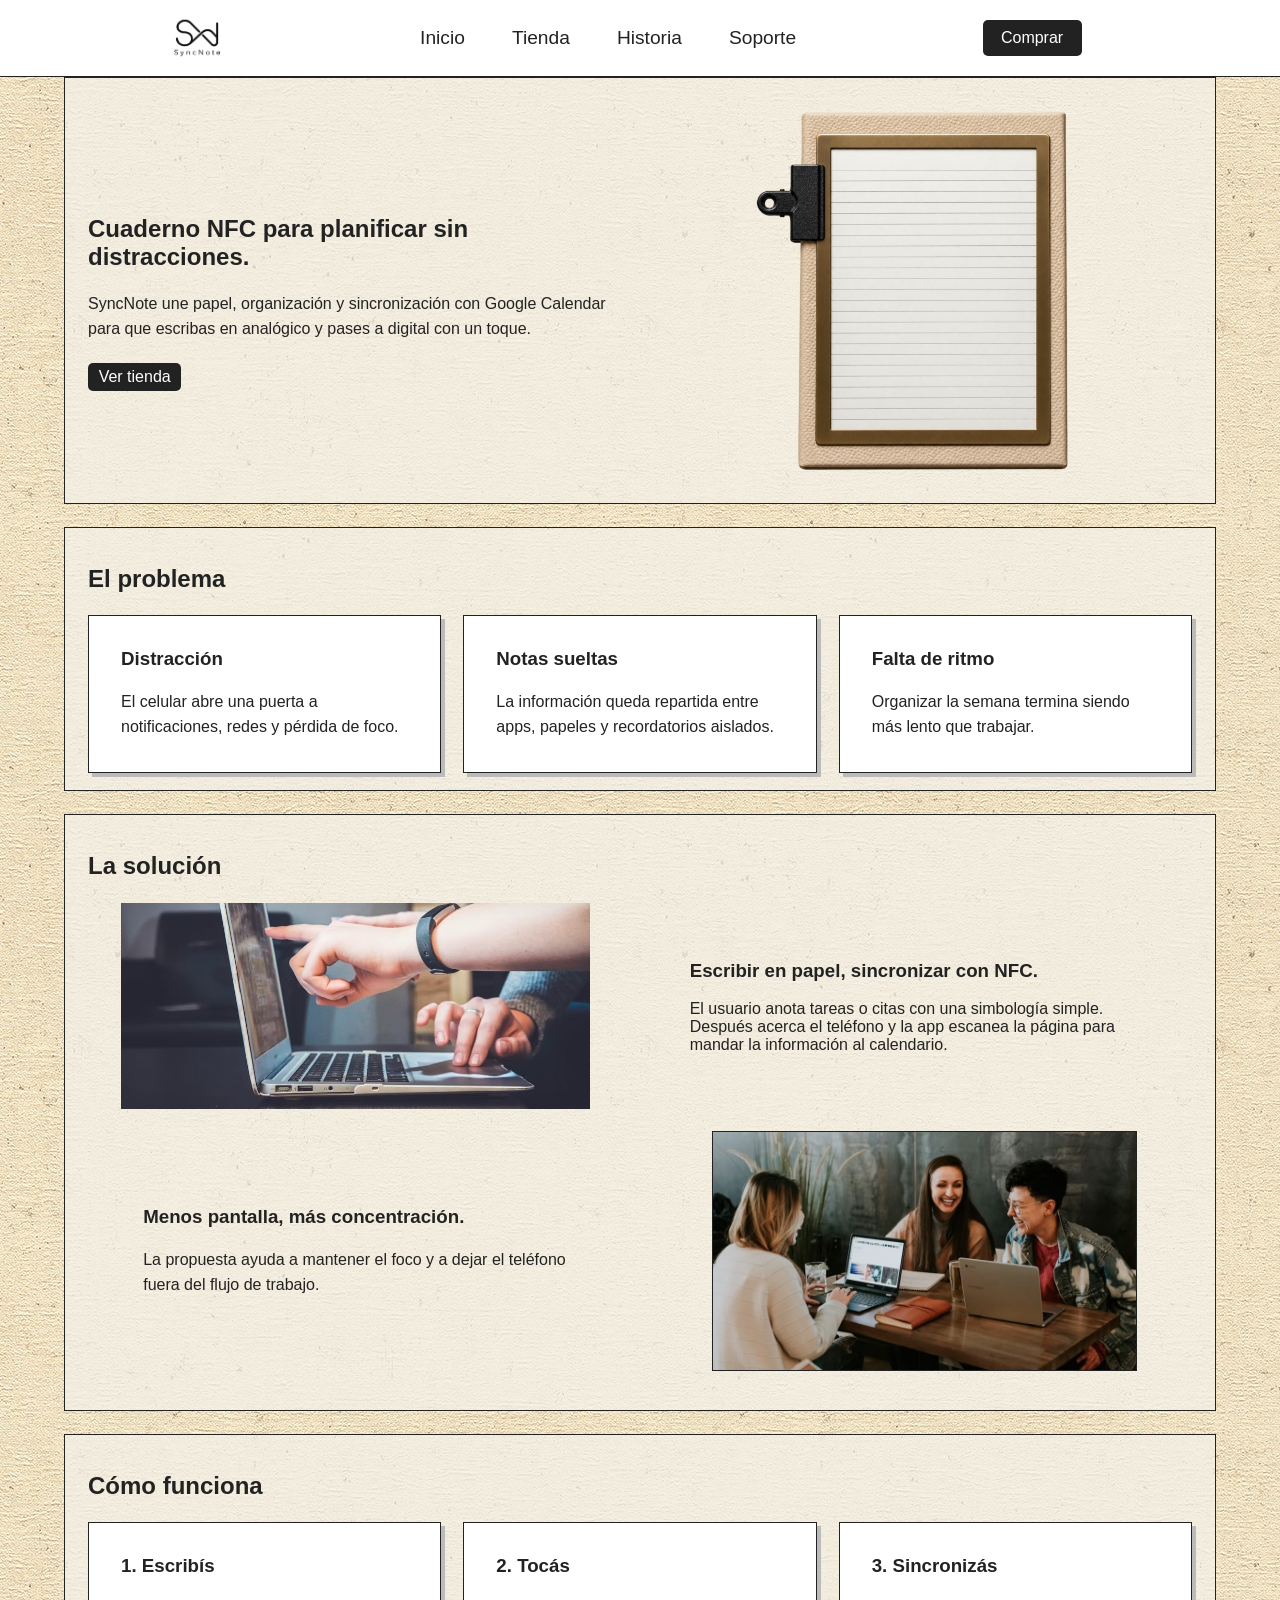
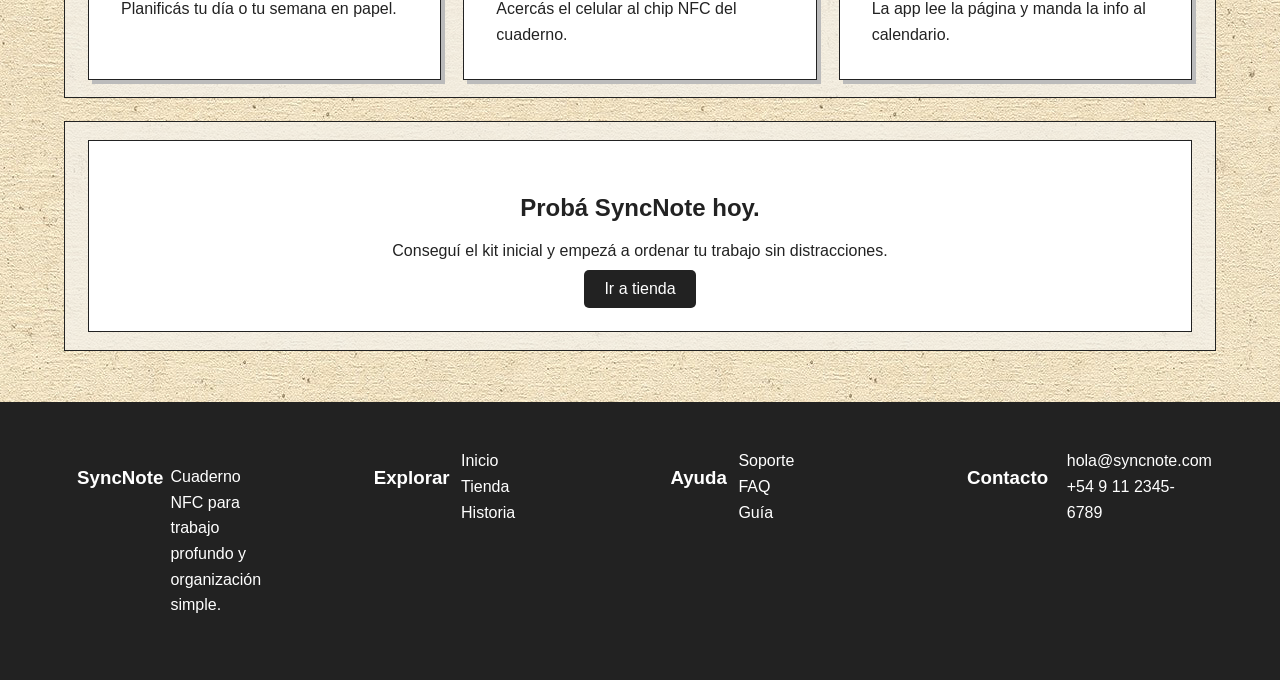
<file: index.html>
<!DOCTYPE html>
<html lang="es">
<head>
    <meta charset="UTF-8">
    <meta name="viewport" content="width=device-width, initial-scale=1.0">
    <title>SyncNote</title>
    <link rel="stylesheet" href="style.css">
</head>
<body>
<header>
    <nav>
        <a class="logo" href="index.html">
            <img src="img/logo.png" alt="SyncNote">
        </a>
        <div>
            <ul>
                <li><a href="index.html">Inicio</a></li>
                <li><a href="tienda.html">Tienda</a></li>
                <li><a href="historia.html">Historia</a></li>
                <li><a href="soporte.html">Soporte</a></li>
            </ul>
        </div>
        <a class="boton-oscuro" href="tienda.html">Comprar</a>
    </nav>
</header>
<main>
    <section class="portada">
        <div>
            <h1>Cuaderno NFC para planificar sin distracciones.</h1>
            <p>SyncNote une papel, organización y sincronización con Google Calendar para que escribas en analógico y pases a digital con un toque.</p>
            <a class="boton-oscuro" href="tienda.html">Ver tienda</a>
        </div>
        <div>
            <img src="img/producto.png" alt="Cuaderno SyncNote NFC">
        </div>
    </section>
    
    <section>
        <h2>El problema</h2>
        <div class="cuadricula3">
            <article>
                <h3>Distracción</h3>
                <p>El celular abre una puerta a notificaciones, redes y pérdida de foco.</p>
            </article>
            <article>
                <h3>Notas sueltas</h3>
                <p>La información queda repartida entre apps, papeles y recordatorios aislados.</p>
            </article>
            <article>
                <h3>Falta de ritmo</h3>
                <p>Organizar la semana termina siendo más lento que trabajar.</p>
            </article>
        </div>
    </section>

    <section>
        <h2>La solución</h2>
        <div class="fila">
            <div>
                <img src="img/photo-1.jpg" alt="Cuaderno SyncNote abierto">
            </div>
            <div>
                <h3>Escribir en papel, sincronizar con NFC.</h3>
                <p>El usuario anota tareas o citas con una simbología simple. Después acerca el teléfono y la app escanea la página para mandar la información al calendario.</p>
            </div>
        </div>
        <div class="filareverso">
            <div>
                <img src="img/photo-2.jpg" alt="Personas trabajando con enfoque">
            </div>
            <div>
                <h3>Menos pantalla, más concentración.</h3>
                <p>La propuesta ayuda a mantener el foco y a dejar el teléfono fuera del flujo de trabajo.</p>
            </div>
        </div>
    </section>

    <section>
        <h2>Cómo funciona</h2>
        <div class="cuadricula3">
            <article>
                <h3>1. Escribís</h3>
                <p>Planificás tu día o tu semana en papel.</p>
            </article>
            <article>
                <h3>2. Tocás</h3>
                <p>Acercás el celular al chip NFC del cuaderno.</p>
            </article>
            <article>
                <h3>3. Sincronizás</h3>
                <p>La app lee la página y manda la info al calendario.</p>
            </article>
        </div>
    </section>

    <section>
        <div class="caja-llamado">
            <h2>Probá SyncNote hoy.</h2>
            <p>Conseguí el kit inicial y empezá a ordenar tu trabajo sin distracciones.</p>
            <a class="boton-oscuro" href="tienda.html">Ir a tienda</a>
        </div>
    </section>
</main>
<footer>
    <div>
        <div>
            <h3>SyncNote</h3>
            <p>Cuaderno NFC para trabajo profundo y organización simple.</p>
        </div>
        <div>
            <h3>Explorar</h3>
            <ul>
                <li><a href="index.html">Inicio</a></li>
                <li><a href="tienda.html">Tienda</a></li>
                <li><a href="historia.html">Historia</a></li>
            </ul>
        </div>
        <div>
            <h3>Ayuda</h3>
            <ul>
                <li><a href="soporte.html">Soporte</a></li>
                <li><a href="soporte.html#faq">FAQ</a></li>
                <li><a href="soporte.html#inicio">Guía</a></li>
            </ul>
        </div>
        <div>
            <h3>Contacto</h3>
            <ul>
                <li>hola@syncnote.com</li>
                <li>+54 9 11 2345-6789</li>
            </ul>
        </div>
    </div>
</footer>
</body>
</html>
</file>
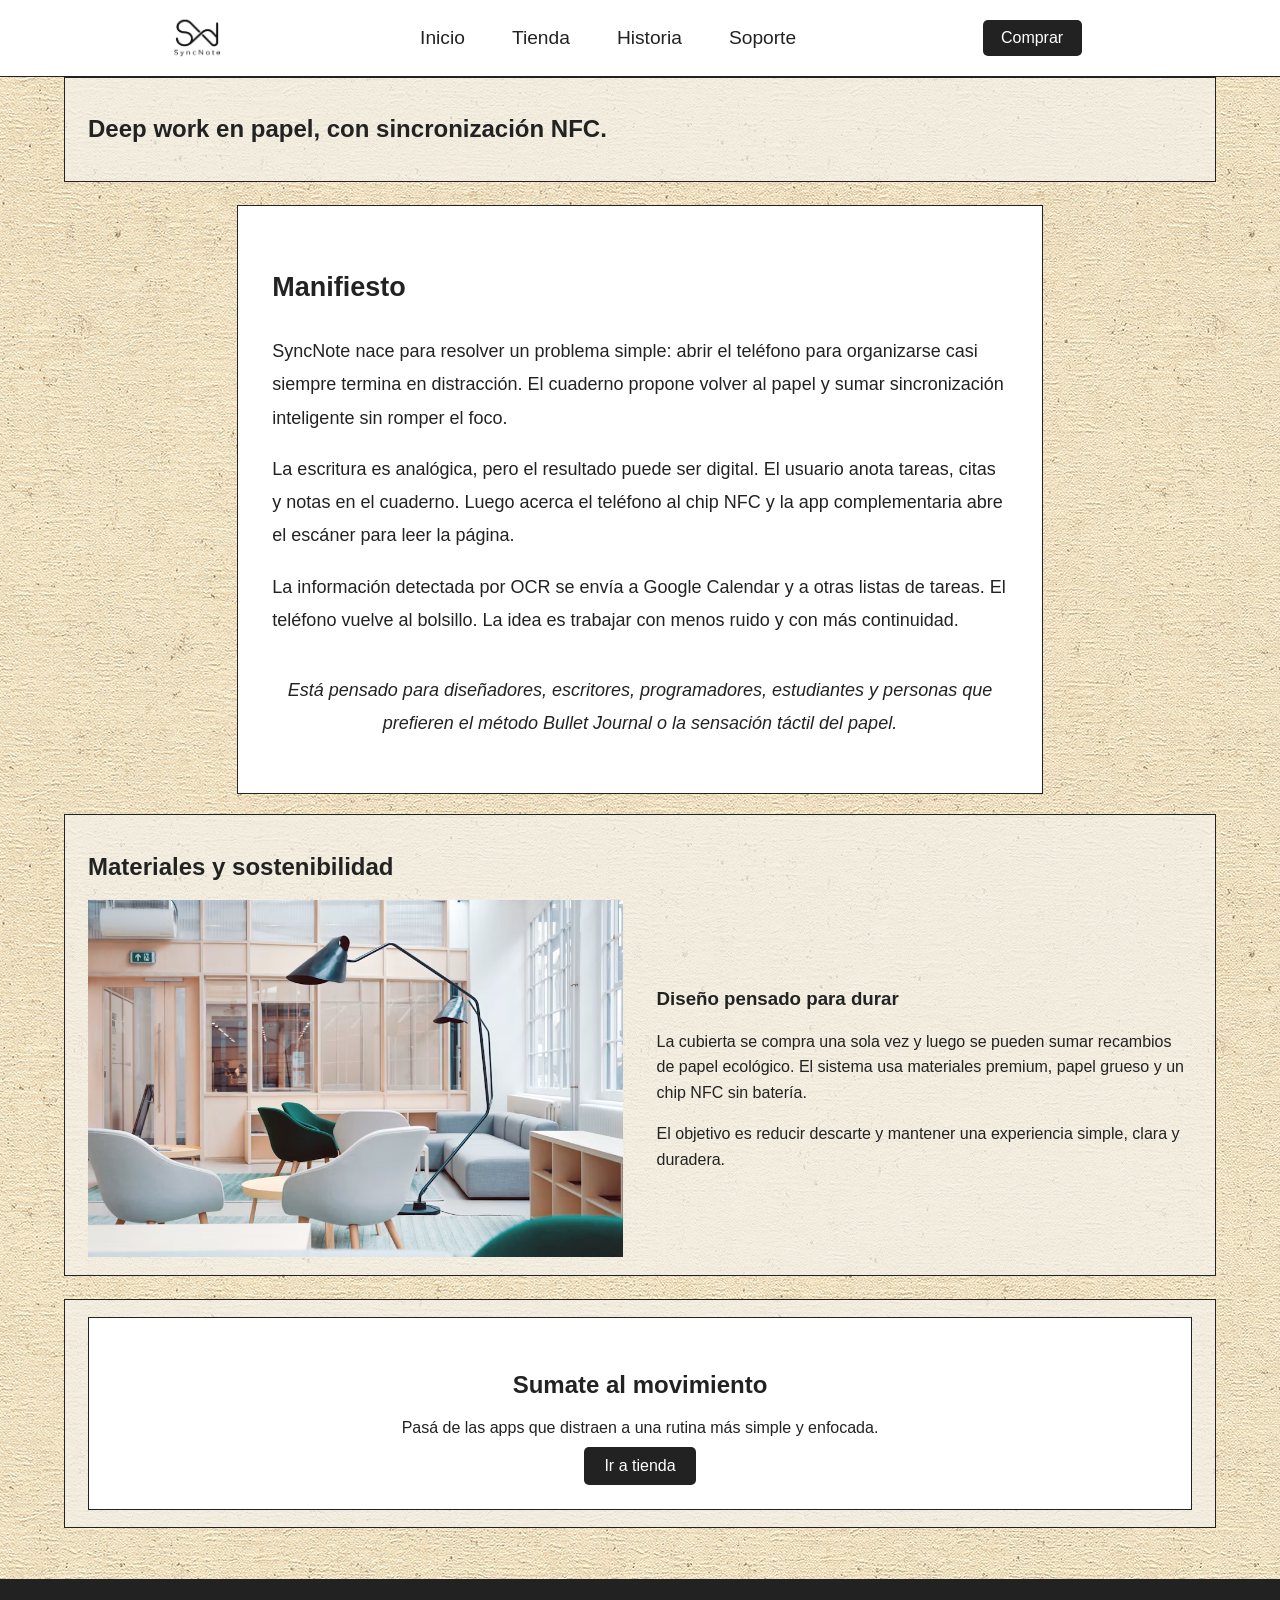
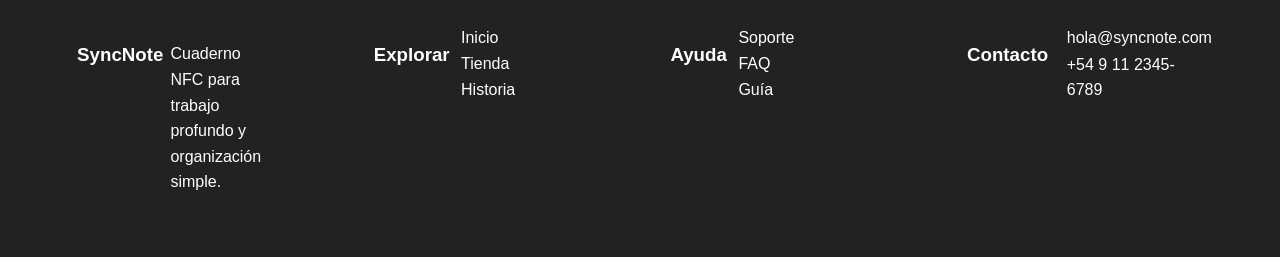
<file: historia.html>
<!DOCTYPE html>
<html lang="es">
<head>
    <meta charset="UTF-8">
    <meta name="viewport" content="width=device-width, initial-scale=1.0">
    <title>Historia | SyncNote</title>
    <link rel="stylesheet" href="style.css">
</head>
<body>
<header>
    <nav>
        <a class="logo" href="index.html">
            <img src="img/logo.png" alt="SyncNote">
        </a>
        <div>
            <ul>
                <li><a href="index.html">Inicio</a></li>
                <li><a href="tienda.html">Tienda</a></li>
                <li><a href="historia.html">Historia</a></li>
                <li><a href="soporte.html">Soporte</a></li>
            </ul>
        </div>
        <a class="boton-oscuro" href="tienda.html">Comprar</a>
    </nav>
</header>
<main>
    <section>
        <h1>Deep work en papel, con sincronización NFC.</h1>
    </section>
    
    <section class="seccion-manifiesto">
        <h2>Manifiesto</h2>
<p>SyncNote nace para resolver un problema simple: abrir el teléfono para organizarse casi siempre termina en distracción. El cuaderno propone volver al papel y sumar sincronización inteligente sin romper el foco.</p>
            
            <p>La escritura es analógica, pero el resultado puede ser digital. El usuario anota tareas, citas y notas en el cuaderno. Luego acerca el teléfono al chip NFC y la app complementaria abre el escáner para leer la página.</p>
            
            <p>La información detectada por OCR se envía a Google Calendar y a otras listas de tareas. El teléfono vuelve al bolsillo. La idea es trabajar con menos ruido y con más continuidad.</p>
            
            <p class="destacado">Está pensado para diseñadores, escritores, programadores, estudiantes y personas que prefieren el método Bullet Journal o la sensación táctil del papel.</p>    </section>
    
    <section>
        <h2>Materiales y sostenibilidad</h2>
        <div class="par">
            <div>
                <img src="img/photo-1524758631624-e2822e304c36.avif" alt="Materiales del cuaderno">
            </div>
            <div>
                <h3>Diseño pensado para durar</h3>
                <p>La cubierta se compra una sola vez y luego se pueden sumar recambios de papel ecológico. El sistema usa materiales premium, papel grueso y un chip NFC sin batería.</p>
                <p>El objetivo es reducir descarte y mantener una experiencia simple, clara y duradera.</p>
            </div>
        </div>
    </section>
    
    <section>
        <div class="caja-llamado">
            <h2>Sumate al movimiento</h2>
            <p>Pasá de las apps que distraen a una rutina más simple y enfocada.</p>
            <a class="boton-oscuro" href="tienda.html">Ir a tienda</a>
        </div>
    </section>
</main>
<footer>
    <div>
        <div>
            <h3>SyncNote</h3>
            <p>Cuaderno NFC para trabajo profundo y organización simple.</p>
        </div>
        <div>
            <h3>Explorar</h3>
            <ul>
                <li><a href="index.html">Inicio</a></li>
                <li><a href="tienda.html">Tienda</a></li>
                <li><a href="historia.html">Historia</a></li>
            </ul>
        </div>
        <div>
            <h3>Ayuda</h3>
            <ul>
                <li><a href="soporte.html">Soporte</a></li>
                <li><a href="soporte.html#faq">FAQ</a></li>
                <li><a href="soporte.html#inicio">Guía</a></li>
            </ul>
        </div>
        <div>
            <h3>Contacto</h3>
            <ul>
                <li>hola@syncnote.com</li>
                <li>+54 9 11 2345-6789</li>
            </ul>
        </div>
    </div>
</footer>
</body>
</html>
</file>
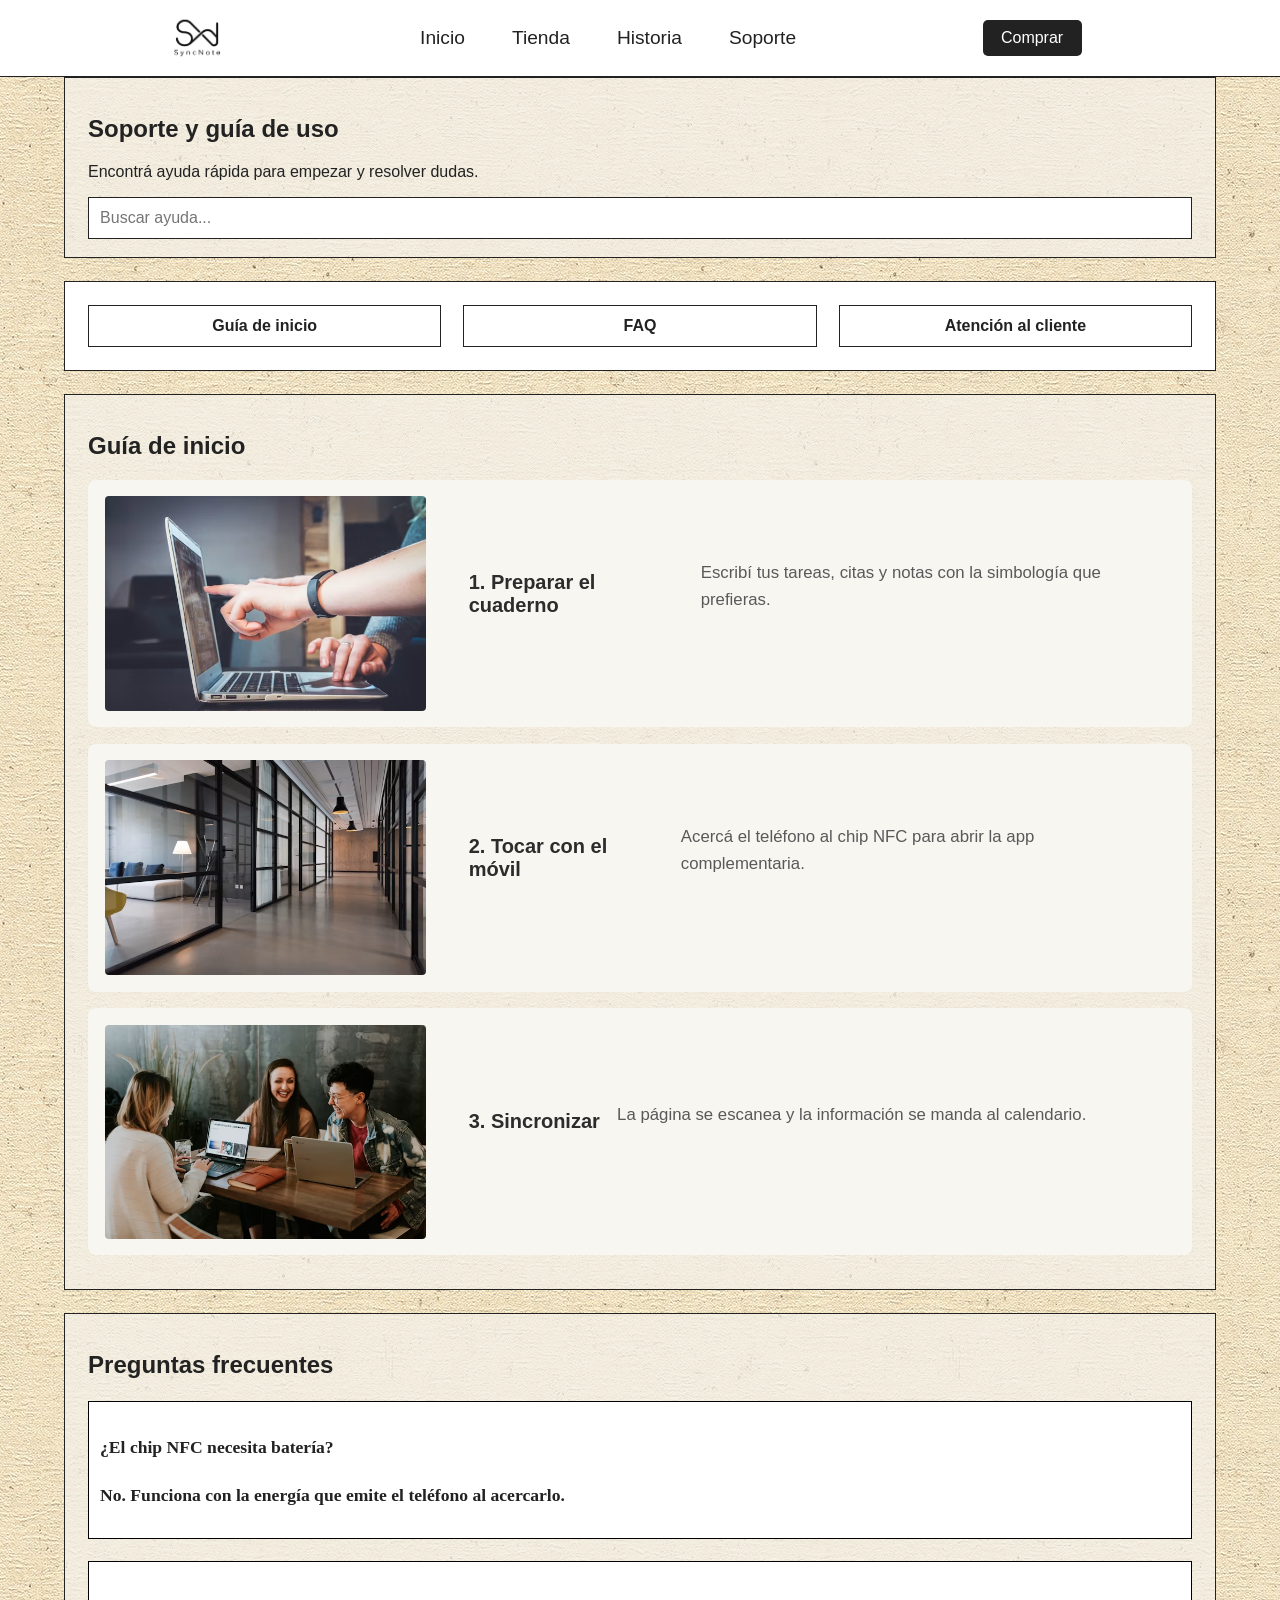
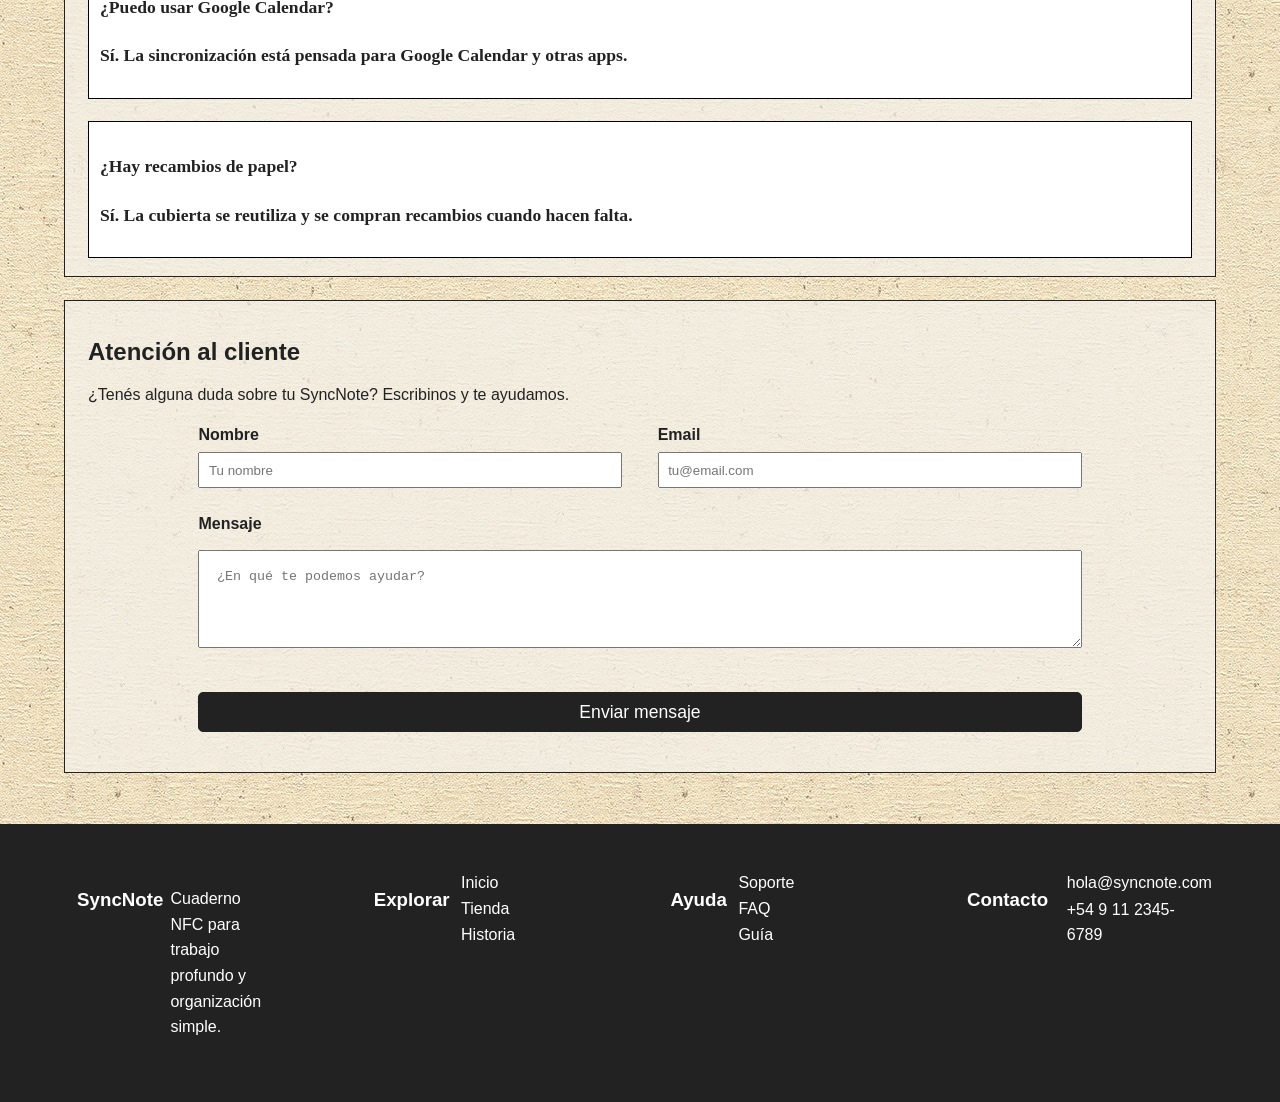
<file: soporte.html>
<!DOCTYPE html>
<html lang="es">
<head>
    <meta charset="UTF-8">
    <meta name="viewport" content="width=device-width, initial-scale=1.0">
    <title>Soporte | SyncNote</title>
    <link rel="stylesheet" href="style.css">
</head>
<body>
<header>
    <nav>
        <a class="logo" href="index.html">
            <img src="img/logo.png" alt="SyncNote">
        </a>
        <div>
            <ul>
                <li><a href="index.html">Inicio</a></li>
                <li><a href="tienda.html">Tienda</a></li>
                <li><a href="historia.html">Historia</a></li>
                <li><a href="soporte.html">Soporte</a></li>
            </ul>
        </div>
        <a class="boton-oscuro" href="tienda.html">Comprar</a>
    </nav>
</header>
<main>
    <section>
        <div>
            <h1>Soporte y guía de uso</h1>
            <p>Encontrá ayuda rápida para empezar y resolver dudas.</p>
        </div>
        <div class="barra-busqueda">
            <input type="text" placeholder="Buscar ayuda...">
        </div>
    </section>

    <section class="menu-soporte">
        <a href="#inicio">Guía de inicio</a>
        <a href="#faq">FAQ</a>
        <a href="#atencion">Atención al cliente</a>
    </section>

    <section id="inicio" class="inicio-pasos">
        <h2>Guía de inicio</h2>
        <div>
            <img src="img/photo-1516321318423-f06f85e504b3.avif" alt="Paso 1">
            <div>
                <h3>1. Preparar el cuaderno</h3>
                <p>Escribí tus tareas, citas y notas con la simbología que prefieras.</p>
            </div>
        </div>
        <div>
            <img src="img/photo-1497366754035-f200968a6e72.avif" alt="Paso 2">
            <div>
                <h3>2. Tocar con el móvil</h3>
                <p>Acercá el teléfono al chip NFC para abrir la app complementaria.</p>
            </div>
        </div>
        <div>
            <img src="img/photo-1522202176988-66273c2fd55f.avif" alt="Paso 3">
            <div>
                <h3>3. Sincronizar</h3>
                <p>La página se escanea y la información se manda al calendario.</p>
            </div>
        </div>
    </section>

    <section class="faq" id="faq">
        <h2>Preguntas frecuentes</h2>
        <div>
            <h4>¿El chip NFC necesita batería?</h4>
            <p>No. Funciona con la energía que emite el teléfono al acercarlo.</p>
        </div>
        <div>
            <h4>¿Puedo usar Google Calendar?</h4>
            <p>Sí. La sincronización está pensada para Google Calendar y otras apps.</p>
        </div>
        <div>
            <h4>¿Hay recambios de papel?</h4>
            <p>Sí. La cubierta se reutiliza y se compran recambios cuando hacen falta.</p>
        </div>
    </section>

   <section id="atencion">
    <h2>Atención al cliente</h2>
    <p>¿Tenés alguna duda sobre tu SyncNote? Escribinos y te ayudamos.</p>
    
    <form>
        <div>
            <label>Nombre
                <input type="text" placeholder="Tu nombre" required>
            </label>
            <label>Email
                <input type="email" placeholder="tu@email.com" required>
            </label>
        </div>
        
        <label>Mensaje
            <textarea rows="4" placeholder="¿En qué te podemos ayudar?" required></textarea>
        </label>
        
        <button type="submit" class="boton boton-oscuro">Enviar mensaje</button>
    </form>
</section>
</main>
<footer>
    <div>
        <div>
            <h3>SyncNote</h3>
            <p>Cuaderno NFC para trabajo profundo y organización simple.</p>
        </div>
        <div>
            <h3>Explorar</h3>
            <ul>
                <li><a href="index.html">Inicio</a></li>
                <li><a href="tienda.html">Tienda</a></li>
                <li><a href="historia.html">Historia</a></li>
            </ul>
        </div>
        <div>
            <h3>Ayuda</h3>
            <ul>
                <li><a href="soporte.html">Soporte</a></li>
                <li><a href="#faq">FAQ</a></li>
                <li><a href="#inicio">Guía</a></li>
            </ul>
        </div>
        <div>
            <h3>Contacto</h3>
            <ul>
                <li>hola@syncnote.com</li>
                <li>+54 9 11 2345-6789</li>
            </ul>
        </div>
    </div>
</footer>
</body>
</html>
</file>
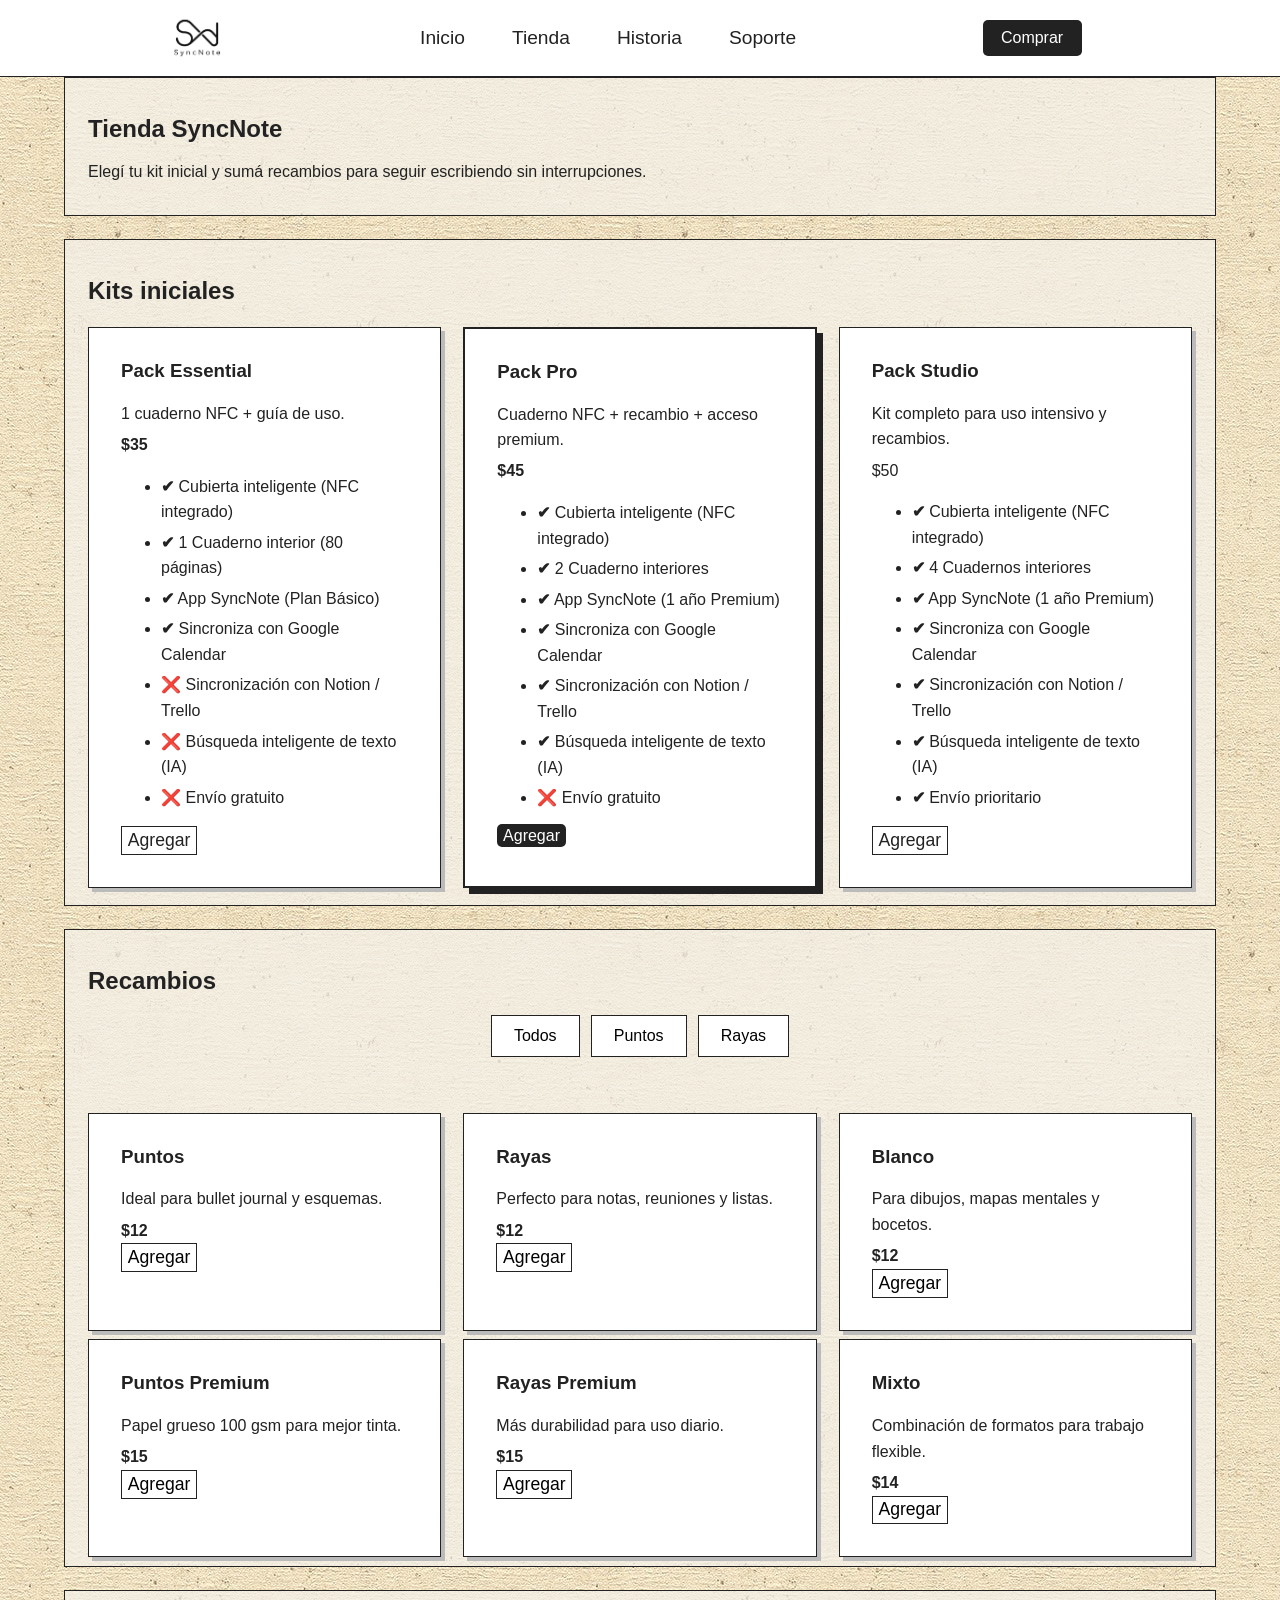
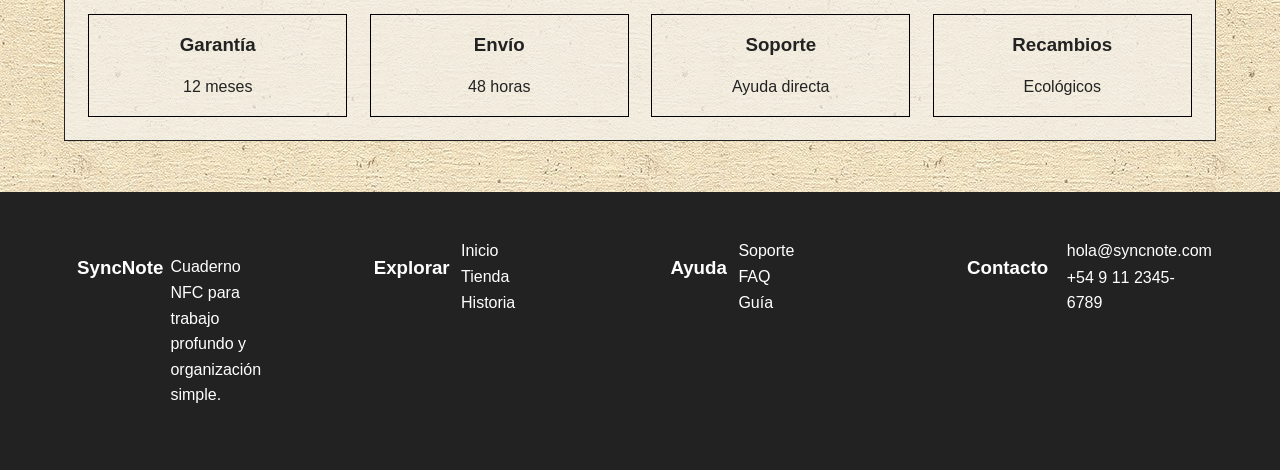
<file: tienda.html>
<!DOCTYPE html>
<html lang="es">

<head>
    <meta charset="UTF-8">
    <meta name="viewport" content="width=device-width, initial-scale=1.0">
    <title>Tienda | SyncNote</title>
    <link rel="stylesheet" href="style.css">
</head>

<body>
    <header>
        <nav>
            <a class="logo" href="index.html">
                <img src="img/logo.png" alt="SyncNote">
            </a>
            <div>
                <ul>
                    <li><a href="index.html">Inicio</a></li>
                    <li><a href="tienda.html">Tienda</a></li>
                    <li><a href="historia.html">Historia</a></li>
                    <li><a href="soporte.html">Soporte</a></li>
                </ul>
            </div>
            <a class="boton-oscuro" href="tienda.html">Comprar</a>
        </nav>
    </header>
    <main>
        <section>
            <h1>Tienda SyncNote</h1>
            <p>Elegí tu kit inicial y sumá recambios para seguir escribiendo sin interrupciones.</p>
        </section>

        <section>
            <h2>Kits iniciales</h2>
            <div class="cuadricula3">
                <article>
                    <h3>Pack Essential</h3>
                    <p>1 cuaderno NFC + guía de uso.</p>
                    <p><span>$35</span></p>
                    <ul>

                        <li>
                            <p><span>✔</span> Cubierta inteligente (NFC integrado)</p>
                        </li>
                        </span>
                        <li>

                            <p><span>✔</span> 1 Cuaderno interior (80 páginas)</p>
                        </li>

                        <li>

                            <p><span>✔</span> App SyncNote (Plan Básico)</p>
                        </li>

                        <li>

                            <p><span>✔</span> Sincroniza con Google Calendar</p>
                        </li>

                        <li>

                            <p><span>❌</span> Sincronización con Notion / Trello</p>
                        </li>

                        <li>

                            <p><span>❌</span> Búsqueda inteligente de texto (IA)</p>
                        </li>

                        <li>

                            <p><span>❌</span> Envío gratuito</p>
                        </li>
                    </ul>

                    <a class="boton" href="#">Agregar</a>
                </article>
                <article class="articulo-destacado">
                    <h3>Pack Pro</h3>
                    <p>Cuaderno NFC + recambio + acceso premium.</p>
                    <p><span>$45</span></p>
                    <ul>

                        <li>
                            <p><span>✔</span> Cubierta inteligente (NFC integrado)</p>
                        </li>
                        <li>
                            <p><span>✔</span> 2 Cuaderno interiores</p>
                        </li>
                        <li>
                            <p><span>✔</span> App SyncNote (1 año Premium)</p>
                        </li>
                        <li>
                            <p><span>✔</span> Sincroniza con Google Calendar</p>
                        </li>
                        <li>
                            <p><span>✔</span> Sincronización con Notion / Trello</p>
                        </li>
                        <li>
                            <p><span>✔</span> Búsqueda inteligente de texto (IA)</p>
                        </li>
                        <li>
                            <p><span>❌</span> Envío gratuito</p>
                        </li>
                    </ul>
                    <a class="boton-oscuro" href="#">Agregar</a>
                </article>
                <article>
                    <h3>Pack Studio</h3>
                    <p>Kit completo para uso intensivo y recambios.</p>
                    <p>
                        <spang>$50</span>
                    </p>
                    <ul>

                        <li>
                            <p><span>✔</span> Cubierta inteligente (NFC integrado)</p>
                        </li>
                        <li>
                            <p><span>✔</span> 4 Cuadernos interiores</p>
                        </li>
                        <li>
                            <p><span>✔</span> App SyncNote (1 año Premium)</p>
                        </li>
                        <li>
                            <p><span>✔</span> Sincroniza con Google Calendar</p>
                        </li>
                        <li>
                            <p><span>✔</span> Sincronización con Notion / Trello</p>
                        </li>
                        <li>
                            <p><span>✔</span> Búsqueda inteligente de texto (IA)</p>
                        </li>
                        <li>
                            <p><span>✔</span> Envío prioritario</p>
                        </li>
                    </ul>
                    <a class="boton" href="#">Agregar</a>
                </article>
            </div>
        </section>

        <section>
            <h2>Recambios</h2>
            <div class="filtros">
                <button type="button">Todos</button>
                <button type="button">Puntos</button>
                <button type="button">Rayas</button>
            </div>
            <div class="cuadricula3">
                <article>
                    <h3>Puntos</h3>
                    <p>Ideal para bullet journal y esquemas.</p>
                    <p><span>$12</span></p>
                    <button class="boton">Agregar</button>
                </article>
                <article>
                    <h3>Rayas</h3>
                    <p>Perfecto para notas, reuniones y listas.</p>
                    <p><span>$12</span></p>
                    <button class="boton">Agregar</button>
                </article>
                <article>
                    <h3>Blanco</h3>
                    <p>Para dibujos, mapas mentales y bocetos.</p>
                    <p><span>$12</span></p>

                    <button class="boton">Agregar</button>
                </article>
                <article>
                    <h3>Puntos Premium</h3>
                    <p>Papel grueso 100 gsm para mejor tinta.</p>
                    <p><span>$15</span></p>
                    <button class="boton">Agregar</button>
                </article>
                <article>
                    <h3>Rayas Premium</h3>
                    <p>Más durabilidad para uso diario.</p>
                    <p><span>$15</span></p>
                    <button class="boton">Agregar</button>
                </article>
                <article>
                    <h3>Mixto</h3>
                    <p>Combinación de formatos para trabajo flexible.</p>
                    <p><span>$14</span></p>
                    <button class="boton">Agregar</button>
                </article>
            </div>
        </section>

        <section class="seccion-garantias">
            <div>
                <h3>Garantía</h3>
                <p>12 meses</p>
            </div>
            <div>
                <h3>Envío</h3>
                <p>48 horas</p>
            </div>
            <div>
                <h3>Soporte</h3>
                <p>Ayuda directa</p>
            </div>
            <div>
                <h3>Recambios</h3>
                <p>Ecológicos</p>
            </div>
        </section>
    </main>
    <footer>
        <div>
            <div>
                <h3>SyncNote</h3>
                <p>Cuaderno NFC para trabajo profundo y organización simple.</p>
            </div>
            <div>
                <h3>Explorar</h3>
                <ul>
                    <li><a href="index.html">Inicio</a></li>
                    <li><a href="tienda.html">Tienda</a></li>
                    <li><a href="historia.html">Historia</a></li>
                </ul>
            </div>
            <div>
                <h3>Ayuda</h3>
                <ul>
                    <li><a href="soporte.html">Soporte</a></li>
                    <li><a href="soporte.html#faq">FAQ</a></li>
                    <li><a href="soporte.html#inicio">Guía</a></li>
                </ul>
            </div>
            <div>
                <h3>Contacto</h3>
                <ul>
                    <li>hola@syncnote.com</li>
                    <li>+54 9 11 2345-6789</li>
                </ul>
            </div>
        </div>
    </footer>
</body>

</html>
</file>
<file: style.css>
* {
    box-sizing: border-box;

}

body {
    font-family: 'Inter', sans-serif;

    margin: 0;
    color: #222;
    background-image: url(img/4096-520842CainWheatRiceTextureWallpaper_1024x1024.jpg);

}

img {
    display: block;
    width: 100%;
}

a {
    color: inherit;
    text-decoration: none;
}

header {
    position: sticky;
    top: 0;
    background-color: #fff;
    border-bottom: 1px solid #222;
}



nav {
    width: 72%;
    margin: 0 12.5%;
    padding: 0.1% 0;
    display: flex;
    justify-content: space-between;
    align-items: center;
}

span {
    font-weight: bold;
}

.logo {
    display: flex;
    align-items: center;
    width: 8%;
}

nav ul {
    display: flex;
    list-style: none;
    padding: 0;
    margin: 0;
    justify-content: center;
    gap: 20%;
}

nav li a {
    font-size: 1.2rem;
    font-weight: 500;
}

.boton {
    display: inline-block;
    border: 1px solid #222;
    padding: 1% 2%;
    background-color: #fff;
    cursor: pointer;
    font-size: 1.1rem;
    text-align: center;
}

.boton-oscuro {
    background-color: #222;
    color: #fff;
    padding: 1% 2%;
    border-radius: 5px;
}

.boton:hover {
    background-color: #222;
    color: #fff;
}

main {
    width: 90%;
    margin: 0 auto;
}


section {
    background-color: rgba(244, 241, 234, 0.72);
    border: 1px solid #222;
    padding: 1.5% 2%;
    margin-bottom: 2%;

}

.portada {
    display: flex;
    justify-content: space-between;
    align-items: center;
    gap: 4%;
}

.portada div {
    flex: 1;
}

.portada img {
    margin-left: 15%;
    width: 70%;
}

.portada p {
    line-height: 1.6;
    margin-bottom: 5%;
}

.cuadricula3 {
    display: grid;
    grid-template-columns: repeat(3, 1fr);
    gap: 2%;
    margin-top: 2%;
}

article {
    background-color: #fff;
    border: 1px solid #222;
    padding: 2rem;
    box-shadow: 4px 4px 0 #bbb;
}

article p {
    line-height: 1.6;
    margin: 2% 0 0 0;
}

article h3 {
    margin-top: 0;
}

.articulo-destacado {
    border: 2px solid #222;
    box-shadow: 6px 6px 0 #222;
}

.fila {
    display: flex;
    align-items: center;
    gap: 3%;
    margin: 2% 0;
}

.filareverso {

    flex-direction: row-reverse;
    display: flex;
    align-items: center;
    gap: 3%;
    margin: 2% 0;
}

.fila div {
    flex: 1;
    padding: 0 3%;

}

.filareverso img {
    border: 1px solid #222;
}

.filareverso p {
    line-height: 1.6;
}

.filareverso div {
    flex: 1;
    padding: 0 5%;

}

.filareverso img {
    border: 1px solid #222;
}

.filareverso p {
    line-height: 1.6;
}

.caja-llamado {
    text-align: center;
    background-color: #fff;
    border: 1px solid #222;
    padding: 3%;
}

.caja-llamado p {
    margin-bottom: 2%;
}

.filtros {
    display: flex;
    justify-content: center;
    gap: 1%;
    margin-bottom: 5%;
}

.filtros button {
    font: inherit;
    border: 1px solid #222;
    background-color: #fff;
    padding: 1% 2%;
    cursor: pointer;
}

.par {
    display: flex;
    gap: 3%;
    align-items: center;
}

.par div {
    flex: 1;
}

.par p {
    line-height: 1.6;
}

.inicio-pasos div {
    display: flex;
    align-items: center;
    background-color: #F7F6F0;
    padding: 1.5%;
    gap: 2.5%;
    margin-bottom: 1.5%;
    width: 100%;
    border: none;
    border-radius: 8px;

}

.inicio-pasos img {
    width: 30%;
    border: none;
    border-radius: 4px;
}


.inicio-pasos h3 {
    margin-top: 0;
    margin-bottom: 0.5%;
    font-family: 'Outfit', sans-serif;
    font-size: 1.25rem;
    color: #2C2C2C;
}

.inicio-pasos p {
    margin-top: 0;
    font-family: 'Inter', sans-serif;
    color: #595959;
    line-height: 1.6;
    font-size: 1.05rem;
}


.faq div {
    font-weight: bold;
    font-size: 1.1rem;
    border: 1px solid black;
    margin-top: 2%;
    padding: 1%;
    background-color: #fff;

}

.faq h4 {
    font-family: 'Trebuchet MS';
}

.faq p {
    line-height: 1.6;
    font-family: Cambria;
}

.menu-soporte {
    display: flex;
    gap: 2%;
    background-color: #fff;
    border: 1px solid #222;
    padding: 2%;
}

.menu-soporte a {
    display: inline-block;
    border: 1px solid #222;
    padding: 1% 2%;
    background-color: #fff;
    flex: 1;
    text-align: center;
    font-weight: bold;
}

.menu-soporte a:hover {
    background-color: #222;
    color: #fff;
}

.barra-busqueda input {
    width: 100%;
    padding: 1%;
    border: 1px solid #222;
    font-size: 1rem;
}

.seccion-manifiesto {
    background-color: #fff;
    border: 1px solid #222;
    padding: 3%;
    width: 70%;
    margin: 1% auto;
    line-height: 1.8;
}

.destacado {
    font-style: italic;
    font-weight: 400;
    margin-top: 3%;
    padding-top: 2%;
    text-align: center;
}

.seccion-manifiesto {
    font-size: 1.125rem;
    line-height: 1.85;
    margin-bottom: 1.75%;
    font-weight: 300;
}



.seccion-garantias {
    display: flex;
    gap: 2%;
    background-color: rgba(244, 241, 234, 0.72);
    color: #222;
    padding: 2%;
}

.seccion-garantias div {
    flex: 1;
    border: 1px solid black;
    text-align: center;
}

.seccion-garantias p {
    line-height: 1.6;
}

form {
    display: flex;
    flex-direction: column;
    width: 80%;
    margin: 2% auto;
}

form div {
    display: flex;
    gap: 4%;
}

form label {
    display: flex;
    flex-direction: column;
    flex: 1;
    margin-bottom: 3%;
    font-weight: bold;
}

form input,
form textarea {
    width: 100%;
    padding: 2%;
    margin-top: 2%;
    box-sizing: border-box;
}

form button {
    margin-top: 2%;
    width: 100%;
}

footer {
    background-color: #222;
    color: #fff;
    margin-top: 4%;
}

footer div {
    width: 90%;
    margin: 0 auto;
    padding: 3% 0;
    display: grid;
    grid-template-columns: repeat(4, 1fr);
    gap: 3%;
}

footer div ul {
    list-style: none;
    padding: 0;
    margin: 0;
    margin-left: 8%;
}

footer div li {
    margin-bottom: 0.5%;
    line-height: 1.6;
}

footer div p {
    line-height: 1.6;
}
</file>
